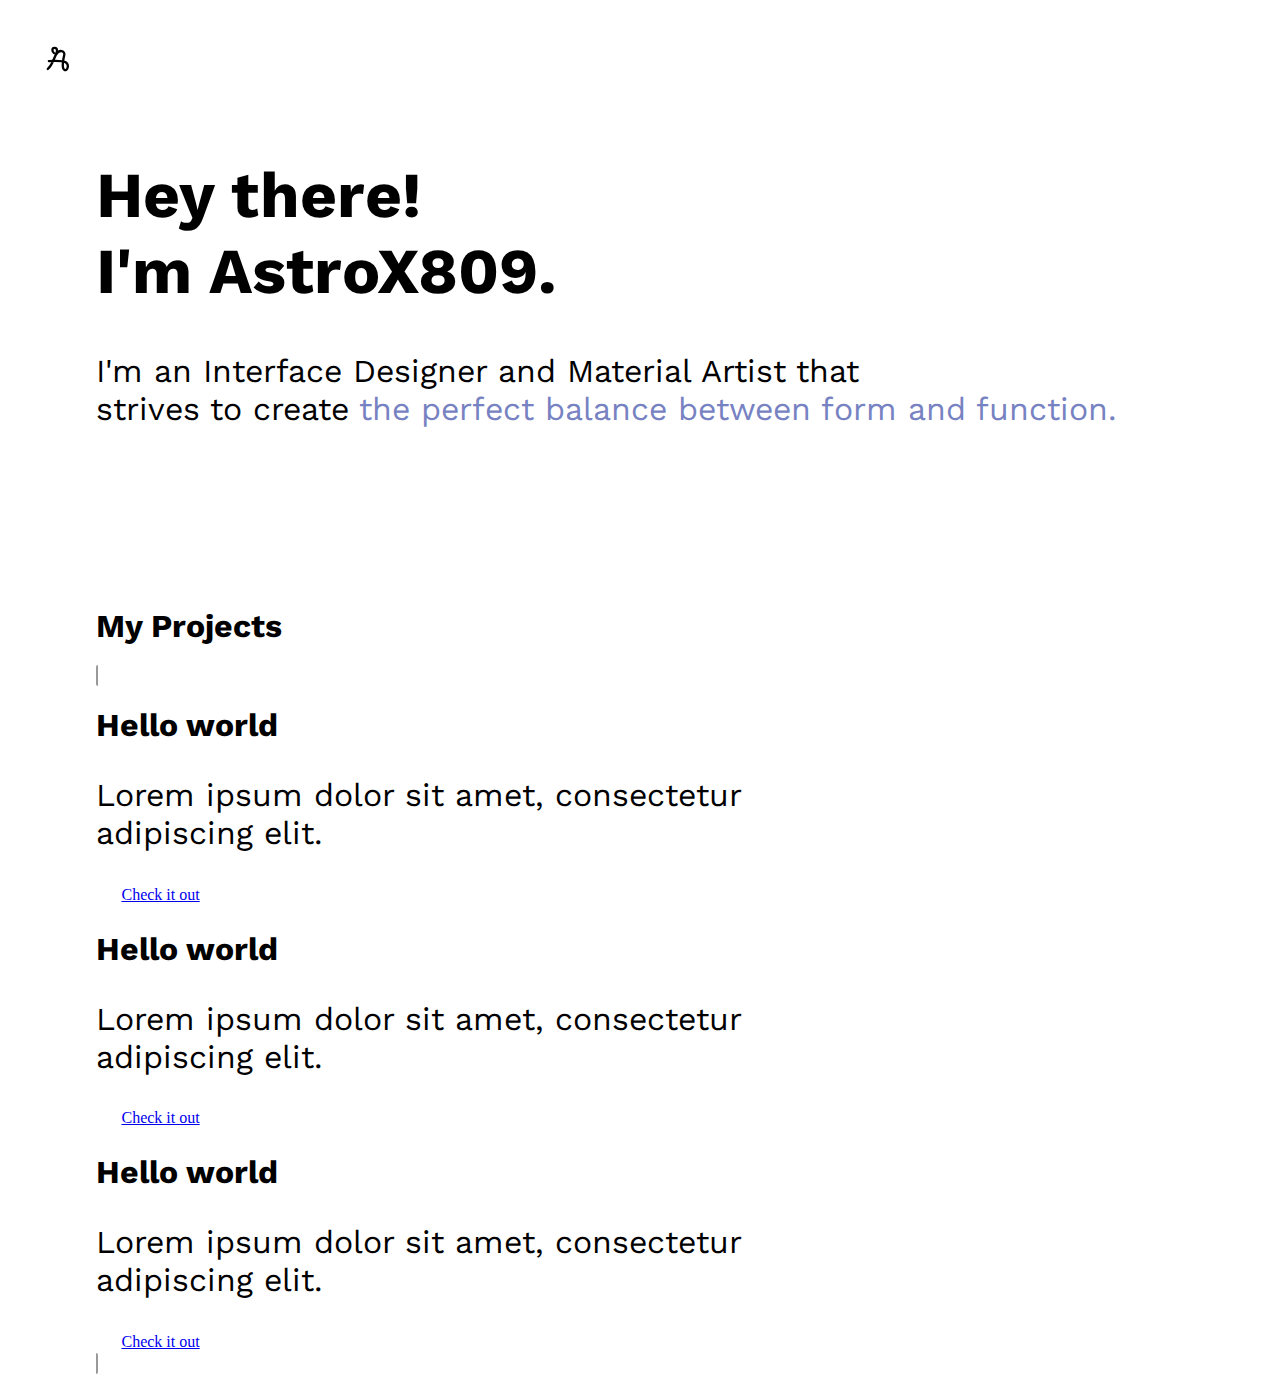
<file: index.html>
<!DOCTYPE html>
<html lang="en">
<head>
    <meta charset="UTF-8">
    <meta http-equiv="X-UA-Compatible" content="IE=edge">
    <meta name="viewport" content="width=device-width, initial-scale=1.0">
    <link rel="preconnect" href="https://fonts.gstatic.com" crossorigin>
    <link href="https://fonts.googleapis.com/css2?family=Work+Sans:wght@400;500;600;700&display=swap" rel="stylesheet">
    <link rel="stylesheet" href="stylesheet.css">
    <title>Document</title>
</head>
<body>
    <img class="Logo" src="Vector 4.svg">
    <div class="container">
        <h1 style="max-width: 50%; font-size: 64px;">Hey there!<br>I'm AstroX809.</h1>
        <p>I'm an Interface Designer and Material Artist that<br>strives to create <span style="color: #7682C1">the perfect balance between form and function.</span></p>
    </div>
    <div class="projects">
        <h1>My Projects</h1>
        <span class="card">
            <div>
                <div class="textcontainer">
                    <h1>Hello world</h1>
                    <p>Lorem ipsum dolor sit amet, consectetur<br>adipiscing elit.</p>
                    <a href="https://astrox809.netlify.app/" ><img src="Arrow 1.svg" align="center">Check it out</a>
                </div>
            </div>
            <div>
                <div class="textcontainer">
                    <h1>Hello world</h1>
                    <p>Lorem ipsum dolor sit amet, consectetur<br>adipiscing elit.</p>
                    <a href="https://astrox809.netlify.app/" ><img src="Arrow 1.svg" align="center">Check it out</a>
                </div>
            </div>
            <div>
                <div class="textcontainer">
                    <h1>Hello world</h1>
                    <p>Lorem ipsum dolor sit amet, consectetur<br>adipiscing elit.</p>
                    <a href="https://astrox809.netlify.app/" ><img src="Arrow 1.svg" align="center">Check it out</a>
                </div>
            </div>
        </span>
        
        
    </div>
</body>
</html>
</file>
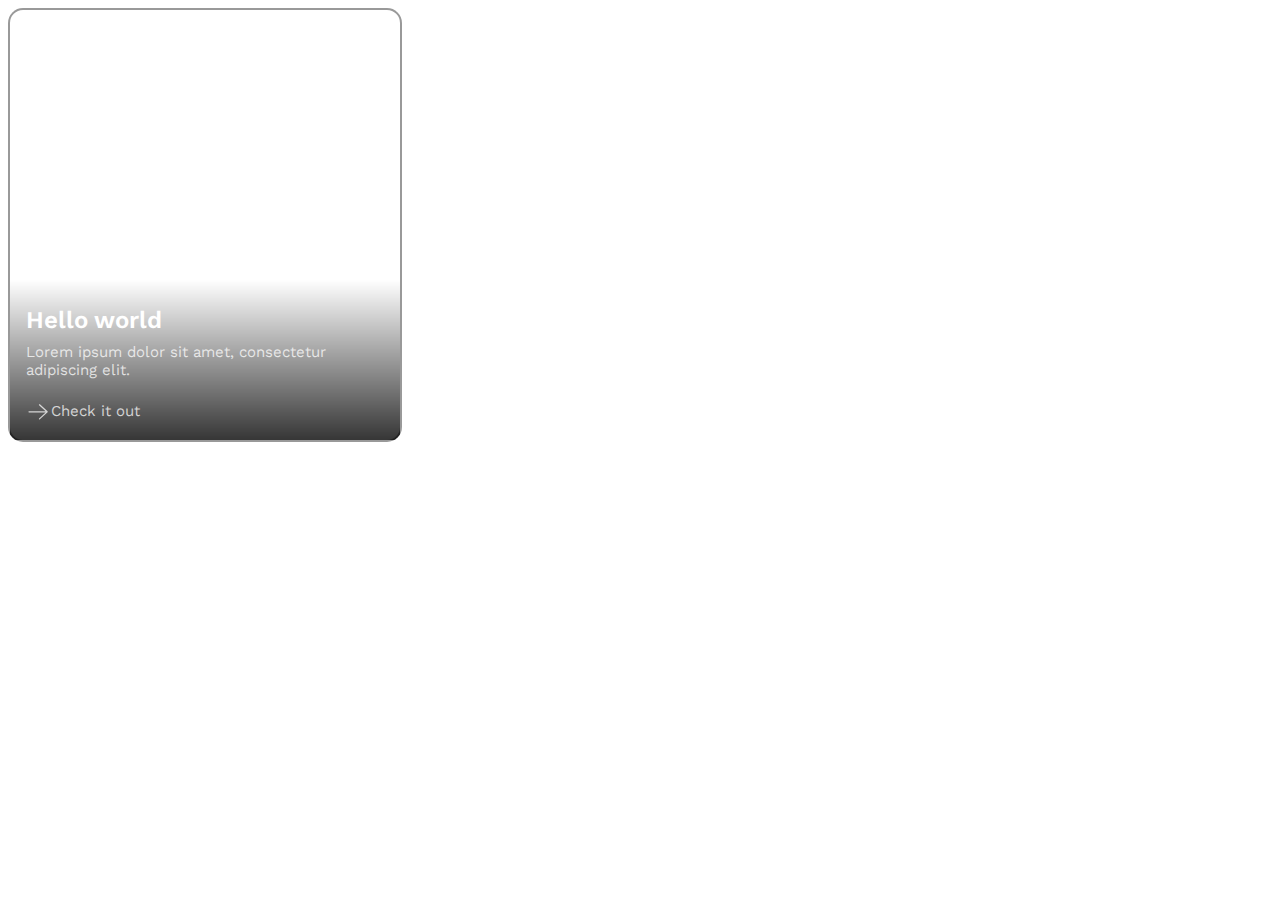
<file: card.html>
<!DOCTYPE html>
<html lang="en">
<head>
    <meta charset="UTF-8">
    <meta http-equiv="X-UA-Compatible" content="IE=edge">
    <meta name="viewport" content="width=device-width, initial-scale=1.0">
    <link rel="preconnect" href="https://fonts.gstatic.com" crossorigin>
    <link href="https://fonts.googleapis.com/css2?family=Work+Sans:wght@400;500;600;700&display=swap" rel="stylesheet">
    <title>Card Test</title>
</head>
<body>
    <div class="card">
        <div class="container">
            <h1>Hello world</h1>
            <p>Lorem ipsum dolor sit amet, consectetur<br>adipiscing elit.</p>
            <a href="https://astrox809.netlify.app/" ><img src="Arrow 1.svg" align="center">Check it out</a>
        </div>
    </div>
</body>
<style>
.card {
  width: 390px;
  height: 430px;
  
  border: 2px solid rgba(0, 0, 0, 0.4);
  border-radius: 15px;
  
  background-image: linear-gradient(360deg, rgba(0, 0, 0, 0.79) 0%, rgba(0, 0, 0, 0) 37.29%), url(https://tinyurl.com/3jwz6ymc);
  background-size: cover;
  background-repeat: no-repeat;
  background-position: bottom;
  
  position: relative;
}

h1 {
  font-family: 'Work Sans', sans-serif;
  font-weight: 600;
  font-size: 24px;
  color: rgba(255, 255, 255, 1);
  margin: 0;
}

p {
  font-family: 'Work Sans', sans-serif;
  font-size: 15px;
  color: rgba(255, 255, 255, 0.75);
  margin: 0;
}

a {
  font-family: 'Work Sans', sans-serif;
  font-size: 15px;
  text-decoration: none;
  color: rgba(255, 255, 255, 0.75);
  margin: 0;
  transition: 0.1s ease-in;
}

a:hover {
    color: rgb(255, 255, 255);
}

.card > .container {
  padding: 1rem;
  position: absolute;
  bottom: 0;
}

.card > .container :where(h1, p, a) {
  margin-top: -0.7rem;
  margin-bottom: 1.3rem;
}
</style>
</html>
</file>
<file: stylesheet.css>
.Logo {
    height: 24px;
    width: auto;
}

.Logo {
    height: 26px;
    width: auto;
    padding: 3%;
}

h1 {
    font-family: 'Work Sans', sans-serif;
}

p {
    font-family: 'Work Sans', sans-serif;
    font-size: 32px;
}

.container {
    padding-left: 7%;
}

.projects {
    padding-left: 7%;
    padding-top: 10%;
}

.card {
    width: 390px;
    height: 430px;
    
    border: 2px solid rgba(0, 0, 0, 0.4);
    border-radius: 15px;
    
    background-image: linear-gradient(360deg, rgba(0, 0, 0, 0.79) 0%, rgba(0, 0, 0, 0) 37.29%), url(https://tinyurl.com/3jwz6ymc);
    background-size: cover;
    background-repeat: no-repeat;
    background-position: bottom;
    
    position: relative;
  }
  
.card > .textcontainer > h1 {
    font-family: 'Work Sans', sans-serif;
    font-weight: 600;
    font-size: 24px;
    color: rgba(255, 255, 255, 1);
    margin: 0;
  }
  
  .card > .textcontainer > p {
    font-family: 'Work Sans', sans-serif;
    font-size: 15px;
    color: rgba(255, 255, 255, 0.75);
    margin: 0;
  }
  
  .card > .textcontainer > a {
    font-family: 'Work Sans', sans-serif;
    font-size: 15px;
    text-decoration: none;
    color: rgba(255, 255, 255, 0.75);
    margin: 0;
    transition: 0.1s ease-in;
  }
  
  .card > .textcontainer > a:hover {
      color: rgb(255, 255, 255);
  }
  
  .card > .textcontainer {
    padding: 1rem;
    position: absolute;
    bottom: 0;
  }
  
  .card > .textcontainer :where(h1, p, a) {
    margin-top: -0.7rem;
    margin-bottom: 1.3rem;
  }
</file>
